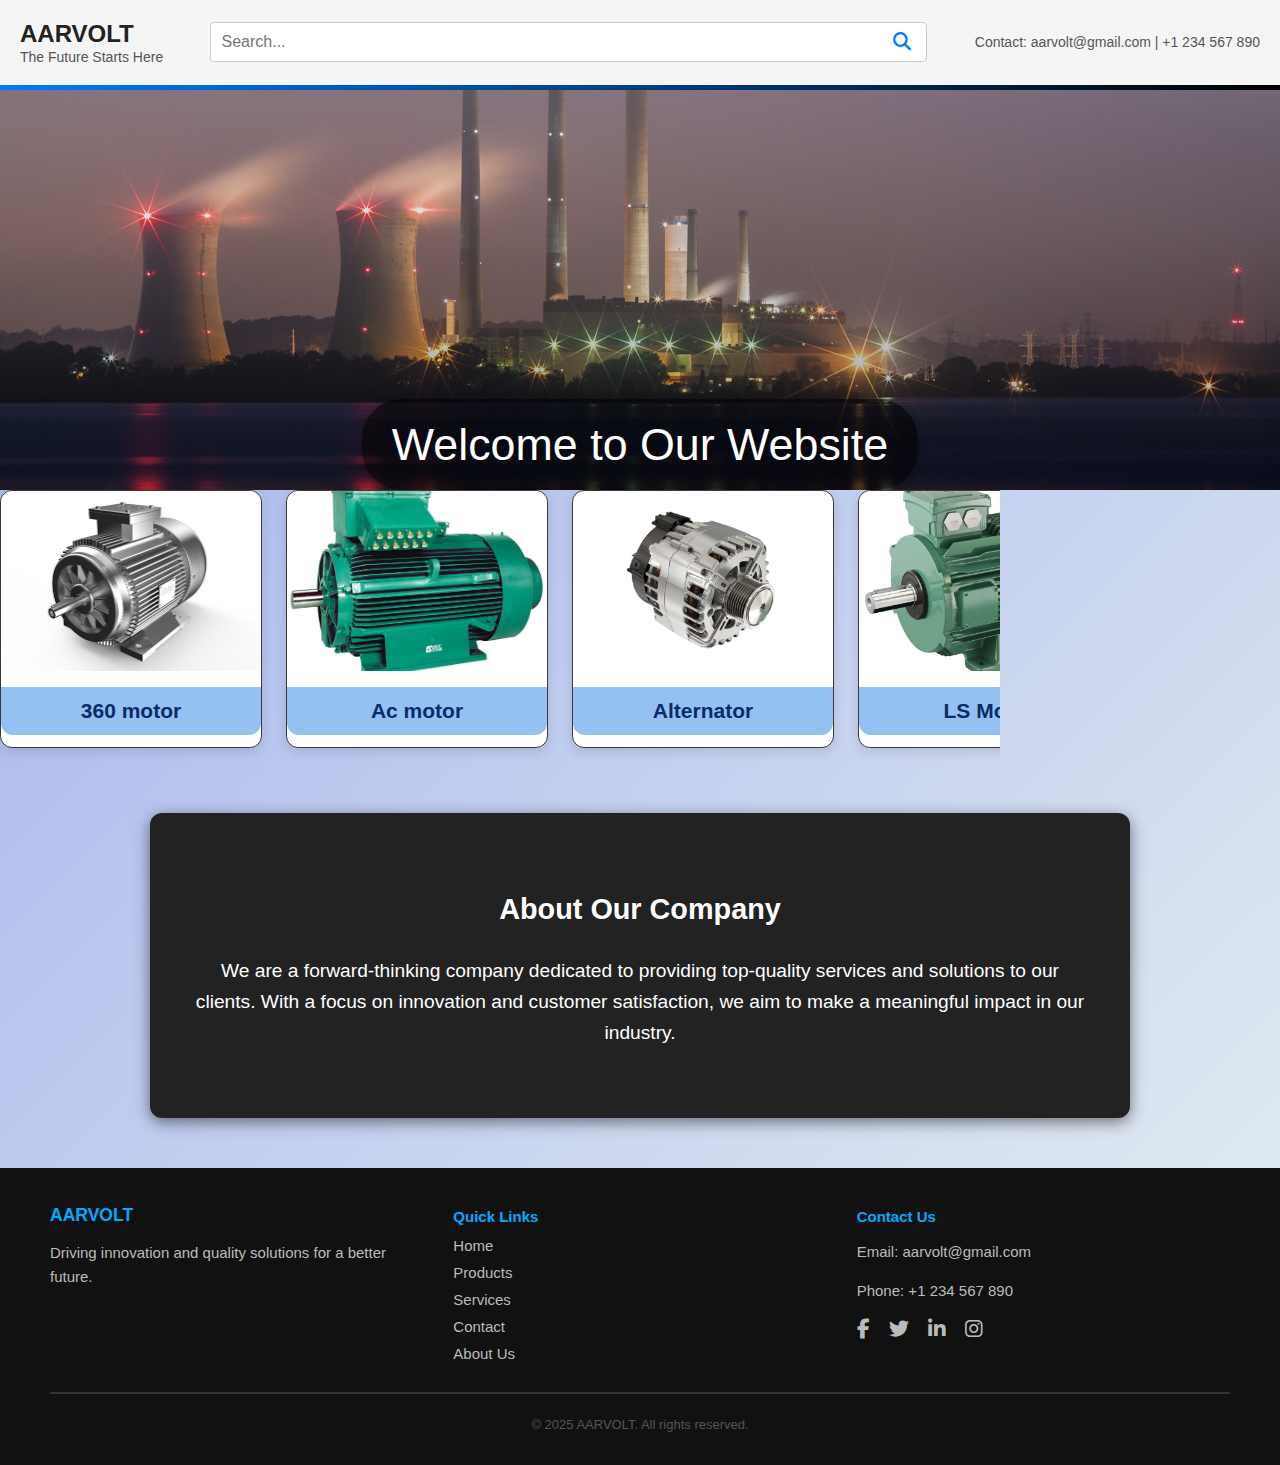
<file: index.html>
<!DOCTYPE html>
<html lang="en">
<head>
  <meta charset="UTF-8" />
  <meta name="viewport" content="width=device-width, initial-scale=1.0" />
  <title>Company Website</title>
  <link rel="stylesheet" href="Design.CSS" />
  
  <link rel="stylesheet" href="https://cdnjs.cloudflare.com/ajax/libs/font-awesome/6.5.0/css/all.min.css" />
</head>
<body>

  <header>
    <div class="logo">AARVOLT
         <div class="tagline">The Future Starts Here</div>
    </div>
    <div class="search-box">
  <input type="text" id="searchInput" placeholder="Search..." size="70" />
  <button class="search-icon" id="searchIcon">
    <i class="fas fa-search"></i>
  </button>
</div>
    <div class="contact">
      <p>Contact: aarvolt@gmail.com | +1 234 567 890</p>
    </div>
  </header>

<div class="decorative-line"></div> 

  <div class="main-photo">
    <h1>Welcome to Our Website</h1>
  </div>

  <section class="-gallery">
  <div class="gallery-container">
    <div class="gallery-item">
      <img src="360motor.jpg" alt="Image 1">
      
      <h3>360 motor</h3>
    </div>
    <div class="gallery-item">
      <img src="Ac motor.jpg" alt="Image 2">
      
      <h3>Ac motor</h3>
    </div>
    <div class="gallery-item">
      <img src="ALTR.png" alt="Image 3">
       
      <h3>Alternator</h3>
    </div>
    <div class="gallery-item">
      <img src="electric-motar.jpg" alt="Image 4">
      
      <h3>LS Motor</h3>
    </div>
    <div class="gallery-item">
      <img src="Know-Generator-Alternator-Price-and-How-Alternator-Works-1080x675.webp" alt="Image 5">
      
      <h3>Super Motor</h3>
    </div>
  </div>
</section>
 
<div class="about_office">
    <h2>About Our Company</h2>
    <p>
      We are a forward-thinking company dedicated to providing top-quality services
      and solutions to our clients. With a focus on innovation and customer satisfaction,
      we aim to make a meaningful impact in our industry.
    </p>
  </div>


<footer class="footer">
  <div class="footer-container">
    <div class="footer-about">
      <h3>AARVOLT</h3>
      <p>Driving innovation and quality solutions for a better future.</p>
    </div>
    <div class="footer-links">
      <h4>Quick Links</h4>
      <ul>
        <li><a href="#">Home</a></li>
        <li><a href="#">Products</a></li>
        <li><a href="#">Services</a></li>
        <li><a href="#">Contact</a></li>
        <li><a href="#">About Us</a></li>
      </ul>
    </div>
    <div class="footer-contact">
      <h4>Contact Us</h4>
      <p>Email: aarvolt@gmail.com</p>
      <p>Phone: +1 234 567 890</p>
      <div class="social-icons">
        <a href="#" aria-label="Facebook"><i class="fab fa-facebook-f"></i></a>
        <a href="#" aria-label="Twitter"><i class="fab fa-twitter"></i></a>
        <a href="#" aria-label="LinkedIn"><i class="fab fa-linkedin-in"></i></a>
        <a href="#" aria-label="Instagram"><i class="fab fa-instagram"></i></a>
      </div>
    </div>
  </div>
  <div class="footer-bottom">
    <p>© 2025 AARVOLT. All rights reserved.</p>
  </div>
</footer>

<script src="ARjs.JS"></script>
</body>
</html>
</file>
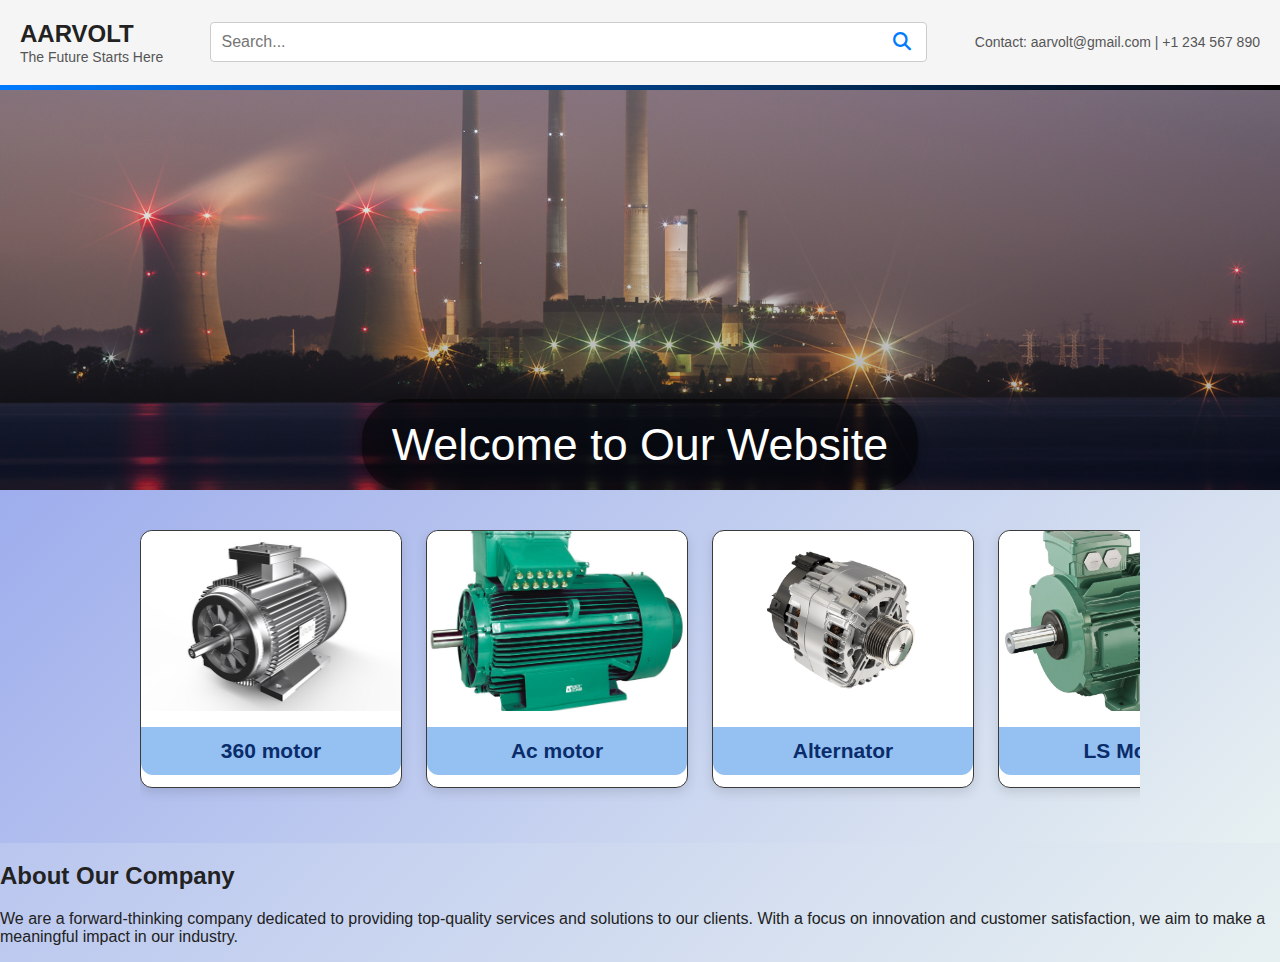
<file: AARVOLT.html>
<!DOCTYPE html>
<html lang="en">
<head>
  <meta charset="UTF-8" />
  <meta name="viewport" content="width=device-width, initial-scale=1.0" />
  <title>Company Website</title>
  <link rel="stylesheet" href="Design.CSS" />
  
  <link rel="stylesheet" href="https://cdnjs.cloudflare.com/ajax/libs/font-awesome/6.5.0/css/all.min.css" />
</head>
<body>

  <header>
    <div class="logo">AARVOLT
         <div class="tagline">The Future Starts Here</div>
    </div>
    <div class="search-box">
  <input type="text" id="searchInput" placeholder="Search..." size="70" />
  <button class="search-icon" id="searchIcon">
    <i class="fas fa-search"></i>
  </button>
</div>
    <div class="contact">
      <p>Contact: aarvolt@gmail.com | +1 234 567 890</p>
    </div>
  </header>

<div class="decorative-line"></div> 

  <div class="main-photo">
    <h1>Welcome to Our Website</h1>
  </div>

  <section class="image-gallery">
  <div class="gallery-container">
    <div class="gallery-item">
      <img src="360motor.jpg" alt="Image 1">
      
      <h3>360 motor</h3>
    </div>
    <div class="gallery-item">
      <img src="Ac motor.jpg" alt="Image 2">
      
      <h3>Ac motor</h3>
    </div>
    <div class="gallery-item">
      <img src="ALTR.png" alt="Image 3">
       
      <h3>Alternator</h3>
    </div>
    <div class="gallery-item">
      <img src="electric-motar.jpg" alt="Image 4">
      
      <h3>LS Motor</h3>
    </div>
    <div class="gallery-item">
      <img src="Know-Generator-Alternator-Price-and-How-Alternator-Works-1080x675.webp" alt="Image 5">
      
      <h3>Super Motor</h3>
    </div>
  </div>
</section>


  <footer>
    <h2>About Our Company</h2>
    <p>
      We are a forward-thinking company dedicated to providing top-quality services
      and solutions to our clients. With a focus on innovation and customer satisfaction,
      we aim to make a meaningful impact in our industry.
    </p>
  </footer>
<script src="ARjs.JS"></script>
</body>
</html>
</file>
<file: Design.CSS>
body {
  font-family: Arial, sans-serif;
  background: linear-gradient(135deg, #9eaded, #e7f0f1);
  margin: 0;
  padding: 0;
  color: #222;
}

header {
  background-color: #f5f5f5;
  padding: 20px;
  display: flex;
  justify-content: space-between;
  align-items: center;
  flex-wrap: wrap;
}

.search-box {
  position: relative;
  display: inline-block;
}

.search-box input {
  padding: 10px 35px 10px 10px;
  font-size: 16px;
  width: auto;
  border: 1px solid #ccc;
  border-radius: 4px;
  transition: border-color 0.3s ease;
}

.search-box input:focus {
  outline: none;
  border-color: #007bff;
}

.search-icon {
  position: absolute;
  right: 10px;
  top: 50%;
  transform: translateY(-50%);
  background: none;
  border: none;
  cursor: pointer;
  z-index: 10;
  color: #007bff;
  font-size: 18px;
  transition: color 0.3s ease;
}

.search-icon:hover {
  color: #0056b3;
}

.contact {
  font-size: 14px;
  color: #555;
}

.main-photo {
  width: 100%;
  height: 400px;
  background:
    linear-gradient(rgba(255, 255, 255, 0.3), rgba(0, 0, 0, 0.4)),
    url('659526.jpg') center/cover no-repeat;
  display: flex;
  align-items: center;
  justify-content: center;
  color: white;
  position: relative;
  overflow: hidden;
}

.main-photo h1 {
  background-color: rgba(0, 0, 0, 0.55);
  padding: 20px 30px;
  border-radius: 40px;
  font-size: 2.8rem;
  font-weight: 500; /* corrected from '70px' to valid value */
  user-select: none;
  margin: 0;            /* remove margin to avoid space */
  position: absolute;
  bottom: 0;            /* zero distance from bottom */
  left: 50%;
  transform: translateX(-50%);
  max-width: 90%;
  text-align: center;
  box-shadow: 0 4px 10px rgba(0,0,0,0.3);
}


.about_office {
  background-color: #222;
  color: #fff;
  padding: 50px 40px;
  text-align: center;
  margin: 50px 0;
  font-size: 1.2rem;
  line-height: 1.6;
  max-width: 900px;
  margin-left: auto;
  margin-right: auto;
  border-radius: 12px;
  box-shadow: 0 4px 15px rgba(0, 0, 0, 0.5);
}

.footer {
  background-color: #111;
  color: #eee;
  padding: 20px 50px;
  font-family: Arial, sans-serif;
  font-size: 15px;
}

.footer-container {
  display: flex;
  flex-wrap: wrap;
  justify-content: space-between;
  max-width: 1200px;
  margin: 0 auto;
  gap: 30px;
}

.footer-about,
.footer-links,
.footer-contact {
  flex: 1 1 250px;
  min-width: 220px;
}

.footer-about h3,
.footer-links h4,
.footer-contact h4 {
  color: #00aaff;
  margin-bottom: 12px;
  font-weight: 700;
}

.footer-about p,
.footer-contact p {
  line-height: 1.6;
  color: #bbb;
}

.footer-links ul {
  list-style: none;
  padding: 0;
  margin: 0;
}

.footer-links ul li {
  margin-bottom: 10px;
}

.footer-links ul li a {
  color: #bbb;
  text-decoration: none;
  transition: color 0.3s ease;
}

.footer-links ul li a:hover {
  color: #00aaff;
}

.social-icons {
  margin-top: 15px;
}

.social-icons a {
  color: #bbb;
  margin-right: 15px;
  font-size: 20px;
  display: inline-block;
  transition: color 0.3s ease;
}

.social-icons a:hover {
  color: #00aaff;
}

.footer-bottom {
  text-align: center;
  margin-top: 20px;
  border-top: 2px solid #333;
  padding-top: 10px;
  color: #555;
  font-size: 13px;
}

/* Responsive */
@media (max-width: 768px) {
  .footer-container {
    flex-direction: column;
    gap: 40px;
  }

  header {
    flex-direction: column;
    align-items: flex-start;
  }

  .main-photo {
    height: 250px;
  }

  .main-photo h1 {
    font-size: 1.8rem;
    bottom: 20px;
    padding: 15px 25px;
  }
}

.image-gallery {
  padding: 40px 20px;
  background: linear-gradient(135deg, #9eaded, #e7f0f1);
  display: flex;
  overflow: visible;
  position: relative;
  justify-content: center;
  scroll-behavior: smooth;
}

.gallery-container {
  display: flex;
  gap: 24px;
  overflow-x: auto;
  overflow-y: visible;
  position: relative;
  padding-bottom: 15px;
  scroll-snap-type: x mandatory;
  max-width: 1000px;
  width: 100%;
  scrollbar-width: thin;
  scrollbar-color: #007bff #e7f0f1;
  scroll-padding: 20px;
}

/* Custom scrollbar for WebKit browsers */
.gallery-container::-webkit-scrollbar {
  height: 8px;
}

.gallery-container::-webkit-scrollbar-track {
  background: #e7f0f1;
  border-radius: 4px;
}

.gallery-container::-webkit-scrollbar-thumb {
  background-color: #007bff;
  border-radius: 4px;
  border: 2px solid #e7f0f1;
}

.gallery-item {
  flex: 0 0 auto;
  width: 260px;
  scroll-snap-align: start;
  background-color: #fff;
  border: 1.5px solid #3a3a3a;
  border-radius: 12px;
  text-align: center;
  box-shadow: 0 4px 12px rgba(0, 0, 0, 0.12);
  transition: transform 0.3s ease, box-shadow 0.3s ease, border-color 0.3s ease;
  cursor: pointer;
  position: relative;
  overflow: hidden;
}

.gallery-item:hover {
  transform: translateY(-12px);
   transform: translateY(-12px);
  z-index: 10;
  box-shadow: 0 14px 30px rgba(0, 123, 255, 0.35);
  border-color: #007bff;
}

.gallery-item:hover img {
  transform: scale(1.06);
  transition: transform 0.3s ease;
}

.gallery-item img {
  width: 100%;
  height: 180px;
  border-top-left-radius: 12px;
  border-top-right-radius: 12px;
  transition: transform 0.3s ease;
  object-fit: cover;
}

.gallery-item h3 {
  margin: 12px 0;
  background-color: #94c1f2;
  font-size: 21px;
  padding: 12px 0;
  border-bottom-left-radius: 12px;
  border-bottom-right-radius: 12px;
  color: #0a2c6a;
  font-weight: 700;
  user-select: none;
}

.decorative-line {
  height: 5px;
  background: linear-gradient(to right, #007bff 0%, #000000 100%);
  width: 100%;
}

.decorative-line2 {
  height: 1.5px;
  background: linear-gradient(to right, #007bff 0%, #000000 100%);
  width: 100%;
}

.logo {
  font-size: 24px;
  font-weight: bold;
  display: flex;
  flex-direction: column;
}

.tagline {
  font-size: 14px;
  font-weight: normal;
  color: #555;
  margin-top: 0.5px;
}
</file>
